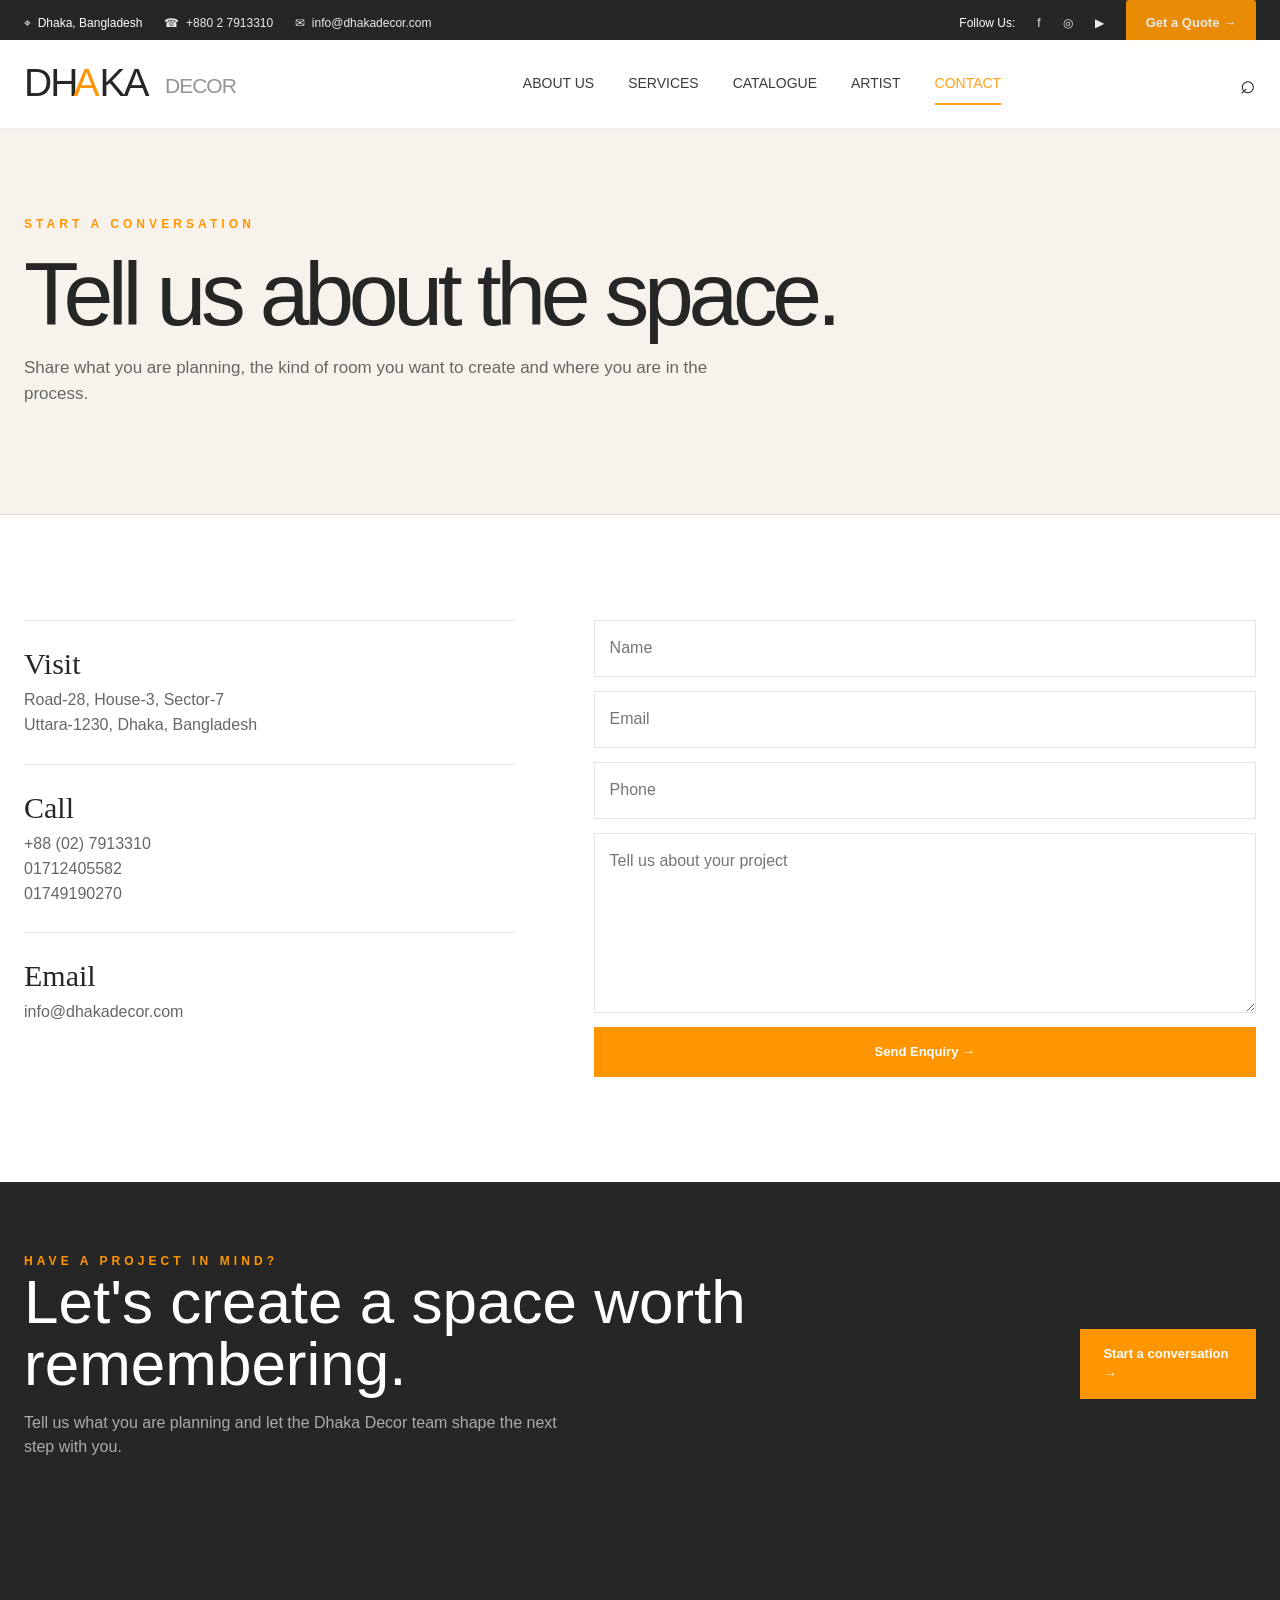
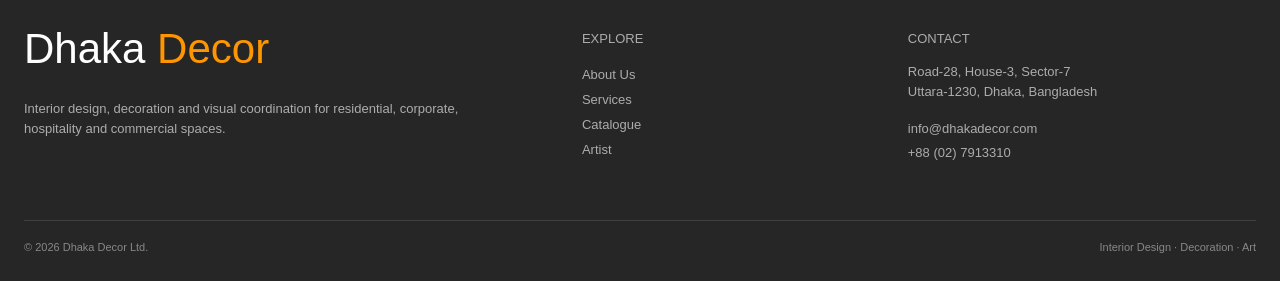
<file: contacts.html>
<!doctype html><html lang="en"><head><meta charset="utf-8"><meta name="viewport" content="width=device-width,initial-scale=1"><title>Contact Dhaka Decor | Dhaka Decor</title><meta name="description" content="Dhaka Decor creates refined interior design and decoration solutions in Dhaka, Bangladesh for residential, corporate, hospitality and commercial spaces."><meta name="robots" content="index,follow"><link rel="canonical" href="https://www.dhakadecor.com/contacts.html"><meta property="og:title" content="Contact Dhaka Decor | Dhaka Decor"><meta property="og:description" content="Thoughtful interiors, art and visual coordination by Dhaka Decor."><meta property="og:type" content="website"><link rel="stylesheet" href="styles.css"></head><body><div class="topbar"><div class="container topbar-inner"><div class="topbar-left"><span>⌖ &nbsp;Dhaka, Bangladesh</span><a href="tel:+88027913310">☎ &nbsp;+880 2 7913310</a><a href="mailto:info@dhakadecor.com">✉ &nbsp;info@dhakadecor.com</a></div><div class="topbar-right"><span>Follow Us:</span><a href="#" aria-label="Facebook">f</a><a href="#" aria-label="Instagram">◎</a><a href="#" aria-label="YouTube">▶</a><a class="nav-cta" href="contacts.html">Get a Quote →</a></div></div></div><header class="nav"><div class="container nav-inner"><a class="brand" href="index.html"><img src="logo.svg" alt="Dhaka Decor"></a><nav class="nav-links"><a class="" href="index.html#about">ABOUT US</a><a class="" href="services.html">SERVICES</a><a class="" href="catalogue.html">CATALOGUE</a><a class="" href="artist.html">ARTIST</a><a class="active" href="contacts.html">CONTACT</a></nav><span class="search" aria-hidden="true">⌕</span><button class="menu" aria-label="Menu">☰</button></div></header><main><section class="page-hero"><div class="container reveal"><div class="eyebrow">Start a conversation</div><h1>Tell us about the space.</h1><p>Share what you are planning, the kind of room you want to create and where you are in the process.</p></div></section><section class="section"><div class="container contact-grid"><div class="reveal"><div class="contact-box"><h3>Visit</h3><p>Road-28, House-3, Sector-7<br>Uttara-1230, Dhaka, Bangladesh</p></div><div class="contact-box"><h3>Call</h3><p><a href="tel:+88027913310">+88 (02) 7913310</a><br><a href="tel:+8801712405582">01712405582</a><br><a href="tel:+8801749190270">01749190270</a></p></div><div class="contact-box"><h3>Email</h3><p><a href="mailto:info@dhakadecor.com">info@dhakadecor.com</a></p></div></div><form class="form reveal" onsubmit="event.preventDefault();alert('Thank you. Please connect this form to your preferred email/CRM before launch.');"><input required placeholder="Name" name="name"><input required type="email" placeholder="Email" name="email"><input placeholder="Phone" name="phone"><textarea required placeholder="Tell us about your project" name="message"></textarea><button class="btn orange" type="submit">Send Enquiry →</button></form></div></section></main><section class="cta"><div class="container cta-inner"><div><div class="eyebrow">Have a project in mind?</div><h2>Let's create a space worth remembering.</h2><p>Tell us what you are planning and let the Dhaka Decor team shape the next step with you.</p></div><a class="btn orange" href="contacts.html">Start a conversation →</a></div></section><footer class="footer"><div class="container footer-grid"><div><h2>Dhaka <span>Decor</span></h2><p style="max-width:440px;margin-top:18px">Interior design, decoration and visual coordination for residential, corporate, hospitality and commercial spaces.</p></div><div><p>EXPLORE</p><a href="index.html#about">About Us</a><br><a href="services.html">Services</a><br><a href="catalogue.html">Catalogue</a><br><a href="artist.html">Artist</a></div><div><p>CONTACT</p><p>Road-28, House-3, Sector-7<br>Uttara-1230, Dhaka, Bangladesh</p><a href="mailto:info@dhakadecor.com">info@dhakadecor.com</a><br><a href="tel:+88027913310">+88 (02) 7913310</a></div></div><div class="container footer-bottom"><span>© 2026 Dhaka Decor Ltd.</span><span>Interior Design · Decoration · Art</span></div></footer><script src="script.js"></script></body></html>
</file>
<file: styles.css>
:root{--black:#262626;--orange:#ff9601;--gray:#949494;--cream:#f7f3ec;--beige:#eee5d8;--white:#fff;--line:rgba(38,38,38,.12);--max:1280px}
*{box-sizing:border-box}html{scroll-behavior:smooth}body{margin:0;background:var(--white);color:var(--black);font-family:Inter,Arial,Helvetica,sans-serif;line-height:1.55}img{display:block;width:100%;object-fit:cover}a{color:inherit;text-decoration:none}button,input,textarea{font:inherit}.container{width:min(calc(100% - 48px),var(--max));margin:auto}
.topbar{height:40px;background:var(--black);color:#fff;display:flex;align-items:center;font-size:12px}.topbar-inner{display:flex;justify-content:space-between;align-items:center;gap:20px}.topbar-left,.topbar-right{display:flex;align-items:center;gap:22px}.topbar a{color:#fff;opacity:.9}.topbar a:hover{color:var(--orange);opacity:1}
.nav{position:fixed;top:40px;left:0;right:0;z-index:50;background:rgba(255,255,255,.96);border-bottom:1px solid rgba(38,38,38,.08);transition:.3s}.nav.scrolled{box-shadow:0 12px 30px rgba(38,38,38,.08)}.nav-inner{min-height:86px;display:flex;align-items:center;justify-content:space-between;gap:30px}.brand img{width:260px;height:auto}.nav-links{display:flex;align-items:center;gap:34px;font-size:14px;text-transform:uppercase}.nav-links a{position:relative;padding:33px 0;opacity:.9}.nav-links a:after{content:"";position:absolute;left:0;right:100%;bottom:23px;height:2px;background:var(--orange);transition:.25s}.nav-links a:hover,.nav-links .active{color:var(--orange)}.nav-links a:hover:after,.nav-links .active:after{right:0}.nav-cta{background:var(--orange);color:#fff;padding:13px 20px;border-radius:3px;font-size:13px;font-weight:700;white-space:nowrap;transition:.25s}.nav-cta:hover{background:var(--black);transform:translateY(-2px)}.search{font-size:26px;line-height:1}.menu{display:none;background:none;border:0;font-size:28px}
.hero{min-height:760px;padding-top:126px;position:relative;display:flex;align-items:center;overflow:hidden;background:#222}.hero:before{content:"";position:absolute;inset:0;background:linear-gradient(90deg,rgba(0,0,0,.72) 0%,rgba(0,0,0,.48) 38%,rgba(0,0,0,.12) 75%,rgba(0,0,0,.18) 100%);z-index:1}.hero-bg{position:absolute;inset:0;width:100%;height:100%;object-fit:cover}.hero-content{position:relative;z-index:2;color:#fff;max-width:720px;padding:100px 0 120px}.eyebrow{font-size:12px;letter-spacing:.34em;text-transform:uppercase;color:var(--orange);font-weight:800}.hero h1{font-size:clamp(54px,7vw,96px);line-height:.96;font-weight:400;letter-spacing:-.055em;margin:20px 0 24px}.hero h1 span{color:var(--orange)}.hero p{max-width:620px;font-size:18px;color:rgba(255,255,255,.86);margin:0}.actions{display:flex;gap:16px;flex-wrap:wrap;margin-top:32px}.btn{display:inline-flex;align-items:center;justify-content:center;gap:9px;padding:14px 22px;border:1px solid var(--black);font-size:13px;font-weight:700;transition:.25s}.btn.orange{background:var(--orange);border-color:var(--orange);color:#fff}.btn.dark{background:var(--black);color:#fff;border-color:var(--black)}.btn.light{border-color:#fff;color:#fff}.btn:hover{transform:translateY(-3px);box-shadow:0 10px 25px rgba(0,0,0,.12)}
.hero-side{position:absolute;z-index:2;right:5%;top:50%;transform:translateY(-50%);color:#fff;text-align:right}.hero-side .slide{font-size:12px;margin:20px 0;opacity:.7}.hero-side .slide.active{color:var(--orange);opacity:1}.hero-side .bar{height:2px;width:28px;background:var(--orange);margin-left:auto}.hero-note{position:absolute;right:5%;bottom:60px;z-index:2;color:#fff;max-width:210px;font-size:16px}.hero-note:before{content:"";display:block;width:36px;height:2px;background:var(--orange);margin-bottom:13px}
.room-strip{background:var(--cream);border-bottom:1px solid var(--line)}.room-grid{display:grid;grid-template-columns:repeat(6,1fr)}.room-item{min-height:112px;display:flex;align-items:center;justify-content:center;gap:12px;border-right:1px solid rgba(148,148,148,.4);transition:.25s}.room-item:last-child{border-right:0}.room-item:hover{background:#fff}.room-icon{width:48px;height:48px;display:grid;place-items:center;font-size:34px;color:var(--orange)}.room-item strong{display:block;font-size:14px;text-transform:uppercase}.room-item span{display:block;font-size:12px;color:var(--gray);margin-top:2px}
.section{padding:105px 0}.section-head{display:flex;justify-content:space-between;align-items:end;gap:35px;margin-bottom:45px}.section h2{font-size:clamp(40px,5vw,66px);line-height:.98;font-weight:400;letter-spacing:-.055em;margin:10px 0}.section-intro{max-width:480px;color:#666;font-size:15px}.about-grid{display:grid;grid-template-columns:1.05fr .95fr 1fr;gap:26px;align-items:stretch}.about-copy{padding:12px 0}.about-copy p{color:#666;max-width:530px}.about-image{min-height:460px;position:relative}.about-image img{height:100%}.about-image:after{content:"";position:absolute;left:-20px;bottom:-20px;width:55%;height:55%;border:1px solid var(--orange);z-index:-1}.feature-list{background:#fafafa;padding:34px}.feature{display:flex;gap:18px;padding:17px 0;border-bottom:1px solid var(--line)}.feature:last-child{border-bottom:0}.feature-icon{color:var(--orange);font-size:27px;width:36px}.feature h3{font-size:16px;margin:0 0 3px}.feature p{font-size:12px;color:#777;margin:0}.quote-panel{background:var(--orange);color:#fff;padding:40px;display:flex;flex-direction:column;justify-content:space-between}.quote-panel blockquote{font:italic 34px/1.2 Georgia,serif;margin:0}.quote-panel small{letter-spacing:.3em;text-transform:uppercase}
.cards{display:grid;grid-template-columns:repeat(3,1fr);gap:18px}.card{position:relative;height:410px;overflow:hidden;background:#ddd}.card img{height:100%;transition:transform .7s}.card:after{content:"";position:absolute;inset:0;background:linear-gradient(transparent 35%,rgba(0,0,0,.78));}.card:hover img{transform:scale(1.06)}.card-overlay{position:absolute;left:0;right:0;bottom:0;z-index:2;color:#fff;padding:28px}.card-overlay h3{font:400 30px Georgia,serif;margin:0}.card-overlay p{margin:5px 0 0;color:rgba(255,255,255,.75);font-size:12px}
.service-list{border-top:1px solid var(--line)}.service{display:grid;grid-template-columns:80px 1fr 30px;gap:22px;align-items:start;padding:28px 0;border-bottom:1px solid var(--line)}.service-num{color:var(--orange);font-size:13px;font-weight:800}.service h3{font-size:22px;font-weight:500;margin:0}.service p{color:#777;margin:5px 0 0;font-size:13px}.split{display:grid;grid-template-columns:1fr 1fr;gap:70px;align-items:center}.split-media{height:600px}.split-media img{height:100%}.quote{font:400 clamp(35px,4.5vw,60px)/1.05 Georgia,serif;letter-spacing:-.045em}.muted{color:#6d6d6d}.tags{margin-top:20px}.tag{display:inline-block;padding:7px 11px;border:1px solid var(--line);font-size:11px;margin:4px 4px 0 0;color:#666}
.gallery{display:grid;grid-template-columns:repeat(12,1fr);gap:14px}.gallery figure{margin:0;overflow:hidden}.gallery img{height:100%;min-height:250px;transition:.7s}.gallery figure:hover img{transform:scale(1.04)}.g1{grid-column:span 7;height:520px}.g2{grid-column:span 5;height:520px}.g3,.g4,.g5{grid-column:span 4;height:340px}
.page-hero{padding:175px 0 90px;background:var(--cream);border-bottom:1px solid var(--line)}.page-hero h1{font-size:clamp(52px,7vw,90px);line-height:.95;font-weight:400;letter-spacing:-.06em;margin:18px 0}.page-hero p{max-width:700px;color:#666;font-size:17px}.people{display:grid;grid-template-columns:repeat(3,1fr);gap:18px}.person{background:#fafafa}.person img{height:350px;filter:grayscale(100%);transition:.5s}.person:hover img{filter:none}.person h3{font:400 25px Georgia,serif;margin:18px 18px 4px}.person p{color:#777;font-size:12px;margin:0 18px 22px}.contact-grid{display:grid;grid-template-columns:.85fr 1.15fr;gap:80px}.contact-box{padding:26px 0;border-top:1px solid var(--line)}.contact-box h3{font:400 30px Georgia,serif;margin:0 0 7px}.contact-box p{color:#666;margin:0}.form{display:grid;gap:14px}.form input,.form textarea{width:100%;border:1px solid var(--line);padding:15px;background:#fff;outline:none}.form input:focus,.form textarea:focus{border-color:var(--orange)}.form textarea{min-height:180px;resize:vertical}
.cta{background:var(--black);color:#fff;padding:70px 0}.cta-inner{display:flex;align-items:center;justify-content:space-between;gap:30px}.cta h2{font-size:clamp(38px,5vw,62px);font-weight:400;margin:0;line-height:1}.cta p{color:#aaa;max-width:550px}
.footer{background:var(--black);color:#fff;padding:70px 0 25px}.footer-grid{display:grid;grid-template-columns:1.3fr .7fr .9fr;gap:55px}.footer h2{font-size:42px;font-weight:400;margin:0}.footer h2 span{color:var(--orange)}.footer p,.footer a{color:rgba(255,255,255,.62);font-size:13px}.footer a:hover{color:var(--orange)}.footer-bottom{border-top:1px solid rgba(255,255,255,.12);margin-top:55px;padding-top:18px;display:flex;justify-content:space-between;color:rgba(255,255,255,.45);font-size:11px}
.reveal{opacity:0;transform:translateY(24px);transition:opacity .75s ease,transform .75s ease}.reveal.visible{opacity:1;transform:none}
@media(max-width:1050px){.nav-links{gap:20px}.nav-links a{font-size:12px}.brand img{width:220px}.room-grid{grid-template-columns:repeat(3,1fr)}.room-item:nth-child(3){border-right:0}.about-grid{grid-template-columns:1fr 1fr}.quote-panel{grid-column:1/-1;min-height:240px}.cards{grid-template-columns:1fr 1fr}.hero-side,.hero-note{display:none}.footer-grid{grid-template-columns:1fr 1fr}}
@media(max-width:760px){.container{width:min(calc(100% - 30px),var(--max))}.topbar{display:none}.nav{top:0}.nav-inner{min-height:76px}.brand img{width:185px}.nav-links{display:none}.nav-cta{display:none}.menu{display:block}.nav-links.open{display:flex;position:absolute;top:76px;left:15px;right:15px;background:#fff;flex-direction:column;align-items:stretch;padding:12px 20px;border:1px solid var(--line);box-shadow:0 20px 45px rgba(0,0,0,.12)}.nav-links.open a{padding:12px 0}.nav-links.open a:after{bottom:4px}.hero{padding-top:76px;min-height:690px}.hero-content{padding:85px 0}.hero h1{font-size:55px}.hero p{font-size:16px}.room-grid{grid-template-columns:repeat(2,1fr)}.room-item{min-height:92px}.room-item:nth-child(even){border-right:0}.section{padding:75px 0}.section-head{display:block}.about-grid,.split,.contact-grid{grid-template-columns:1fr}.about-image{height:420px}.feature-list{padding:25px}.cards,.people{grid-template-columns:1fr}.service{grid-template-columns:45px 1fr}.service> :last-child{display:none}.gallery{display:block}.gallery figure{height:310px;margin-bottom:12px}.cta-inner{display:block}.cta .btn{margin-top:15px}.footer-grid{grid-template-columns:1fr}.footer-bottom{display:block}.footer-bottom span{display:block;margin-top:8px}}
:focus-visible{outline:2px solid var(--orange);outline-offset:3px}
</file>
